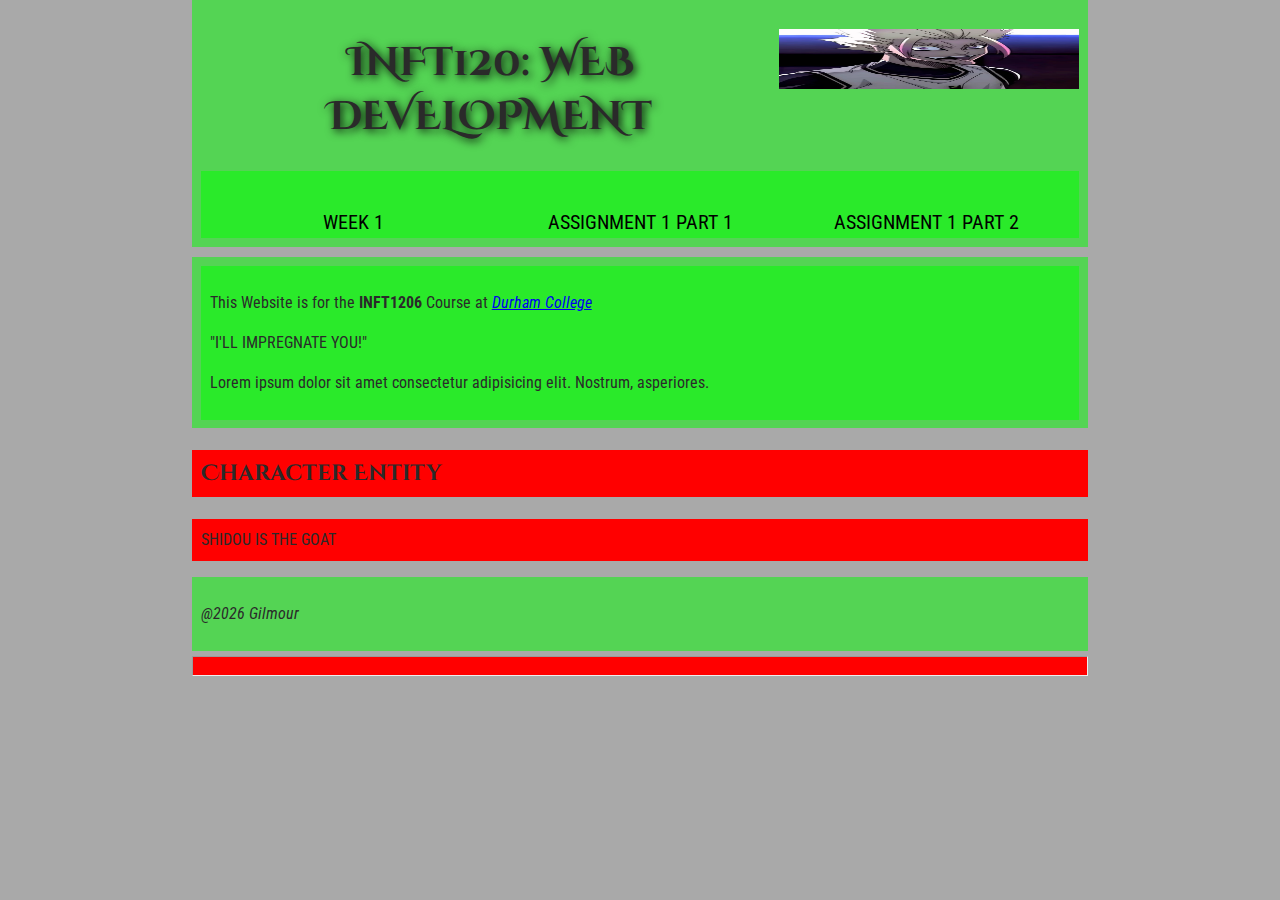
<file: index.html>
<!DOCTYPE html>
<html lang="en">

<head>
    <meta charset="UTF-8">
    <title>Birdwatching</title>
    <link
      href="https://fonts.googleapis.com/css?family=Roboto+Condensed:300%7CCinzel+Decorative:700"
      rel="stylesheet" />
    <link rel="stylesheet" href="./CSS/style.css">
    <title>document</title> 
     
</head>

<body>
    
    <header>
        <H1>INFT120: Web Development</H1>
      
        <img width = 300 src="./IMG/goat.webp" alt="shidou goes here">
      <nav>
            <ul>
                <li><p><a href="./Week1.html" >Week 1</a></p></li>
                
                <li><p><a href="./assignment1/part1/letter.html"> Assignment 1 Part 1</a></p> </li>
                <li><p><a href="./assignment1/part2/birdwatching.html"> Assignment 1 Part 2</a></p> </li>
            </ul>
      </nav>

           
        
    </header>

   <main>
     <article>
            <p>This Website is for the <strong>INFT1206</strong> Course at <em> <a href =https://durhamcollege.ca target="_blank" > Durham College</a></em></p>
            <p>"I'LL IMPREGNATE YOU!"</p>
            
            <p>Lorem ipsum dolor sit amet consectetur adipisicing elit. Nostrum, asperiores.</p>
     </article>
   </main>
    <h3>Character Entity</h3>
    <p>SHIDOU IS THE GOAT</p>

    <footer><p><em>@2026 Gilmour</em></p>
    </footer>
    <hr>
</body>

</html>
</file>
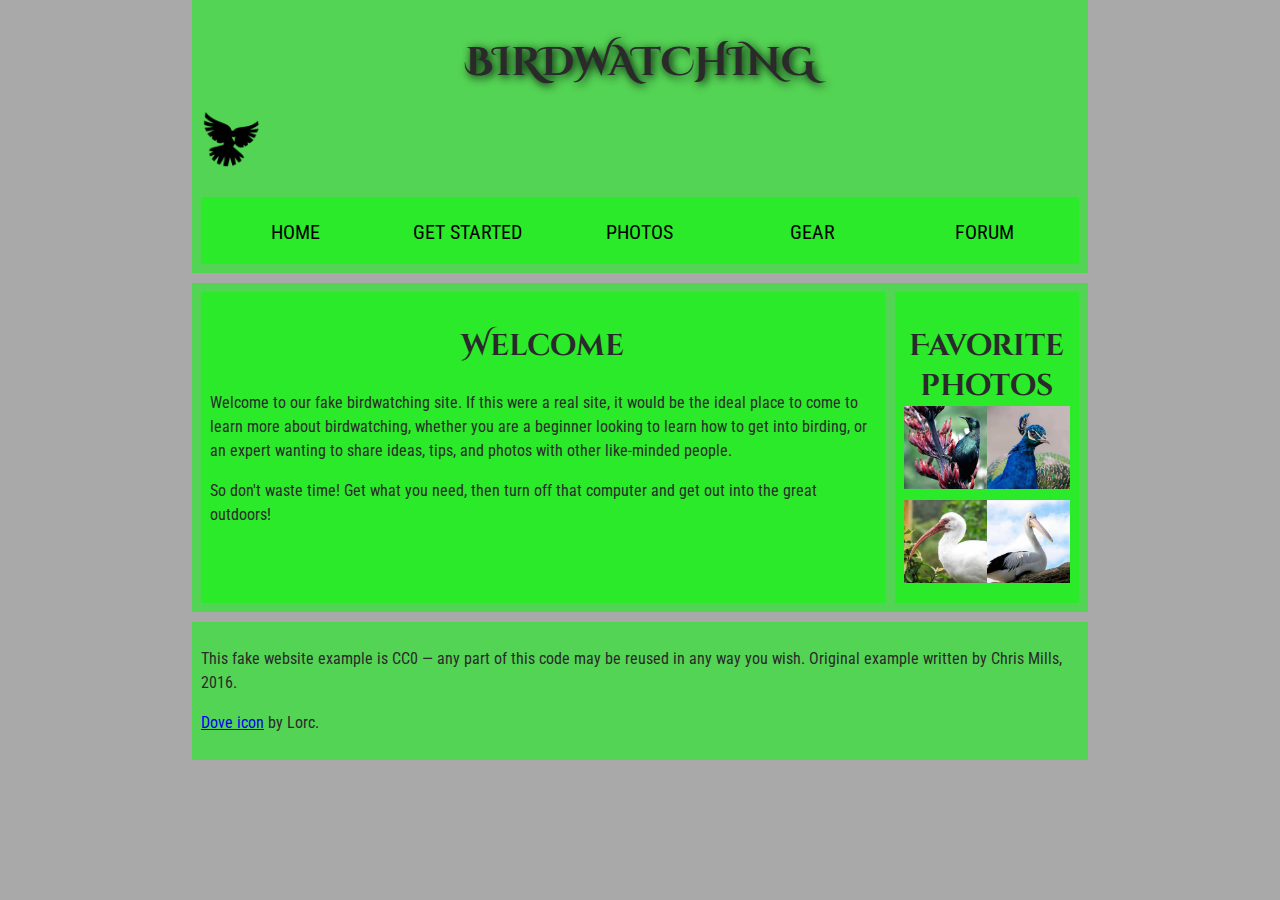
<file: assignment1/part2/index.html>
<!--
    Name: Lucas Gilmour
    Filename: index.html
    Current date: 2026-01-30
    description: Assignment 1, birdwatching website
    -->

<!doctype html>
<html lang="en">

<head>
   <meta charset="UTF-8">
    <title>Birdwatching</title>
    <link
      href="https://fonts.googleapis.com/css?family=Roboto+Condensed:300%7CCinzel+Decorative:700"
      rel="stylesheet" />
  <link rel="stylesheet" href="./style.css">
</head>

<body>
  <header>
    <h1>Birdwatching<img src="./dove.png" alt="dovelogo"> </h1>
    <nav>
      <ul>
        <li><a href="#">Home</a></li>
        <li><a href="#">Get started</a></li>
        <li><a href="#">Photos</a></li>
        <li><a href="#">Gear</a></li>
        <li><a href="#">Forum</a></li>
      </ul>
    </nav>
  </header>


  <main>
    <article>
      <h2>Welcome</h2>
      <p>
        Welcome to our fake birdwatching site. If this were a real site, it
        would be the ideal place to come to learn more about birdwatching,
        whether you are a beginner looking to learn how to get into birding, or
        an expert wanting to share ideas, tips, and photos with other
        like-minded people.
      </p>

      <p>
        So don't waste time! Get what you need, then turn off that computer and
        get out into the great outdoors!
      </p>
    </article>

    <aside img>
      <h2>Favorite photos

        <a href="./favorite-bird-1.jpg"> <img src="./favorite-bird-1_th.jpg" alt="bird1"></a>
        <a href="./favorite-bird-2.jpg"> <img src="./favorite-bird-2_th.jpg" alt="bird2"></a>
        <a href="./favorite-bird-3.jpg"> <img src="./favorite-bird-3_th.jpg" alt="bird3"></a>
        <a href="./favorite-bird-4.jpg"> <img src="./favorite-bird-4_th.jpg" alt="bird4"></a>
      </h2>


    </aside>
  </main>



  <footer>
    <p>
      This fake website example is CC0 — any part of this code may be reused
      in any way you wish. Original example written by Chris Mills, 2016.
    </p>


    <p>
      <a href="http://game-icons.net/lorc/originals/dove.html">Dove icon</a>
      by Lorc.
    </p>
  </footer>
</body>

</html>
</file>
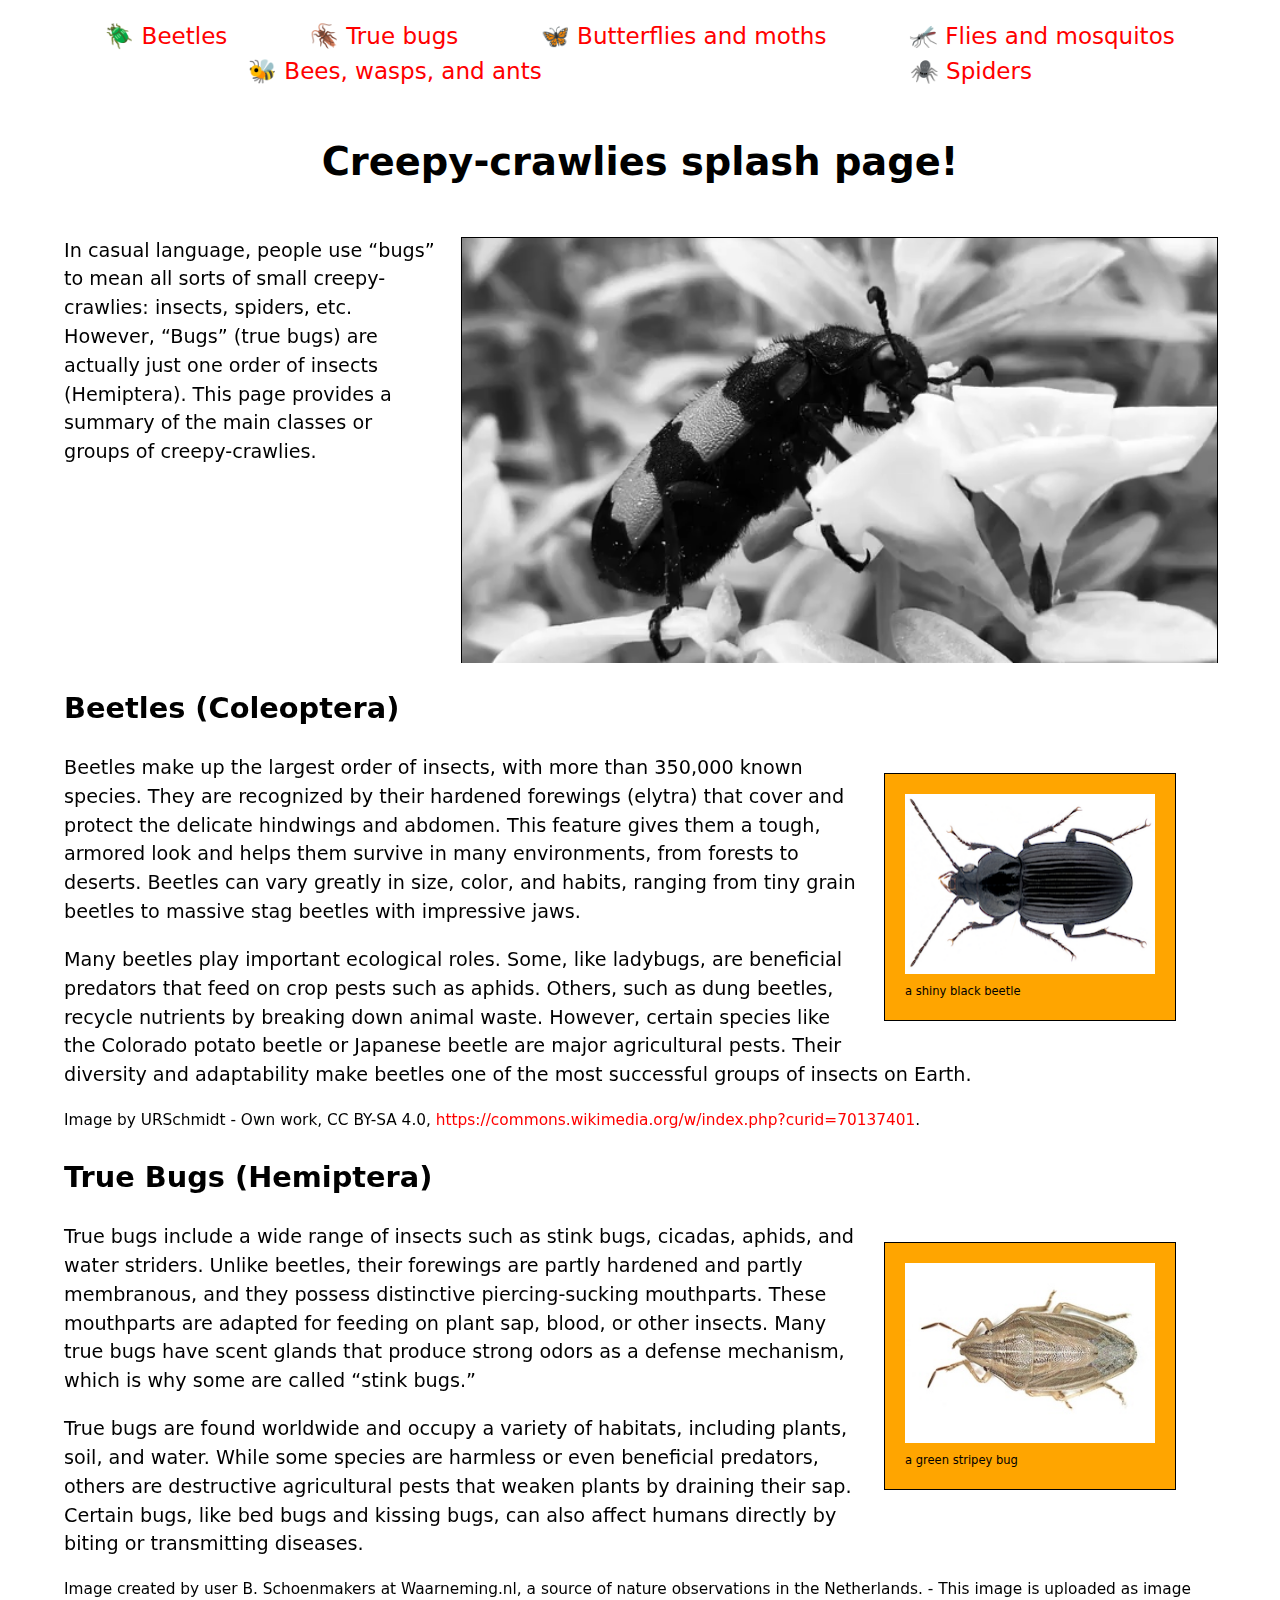
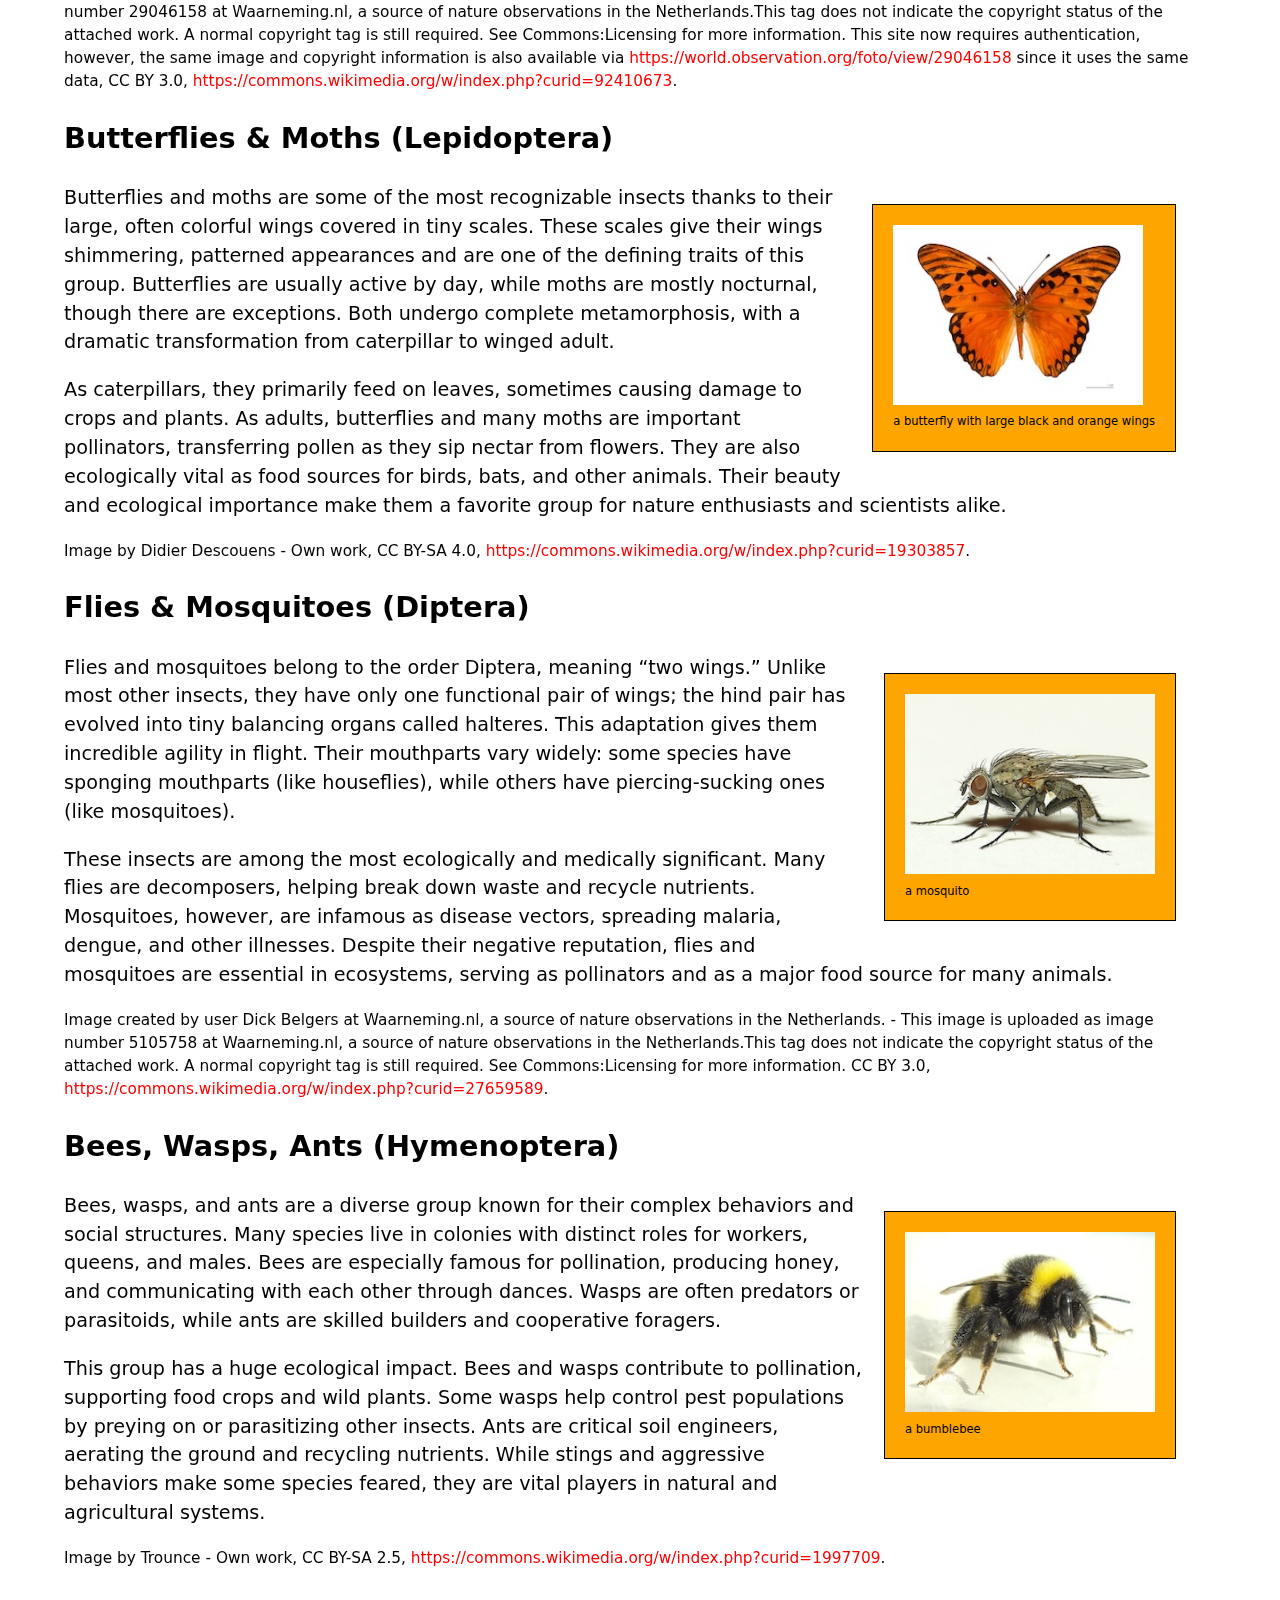
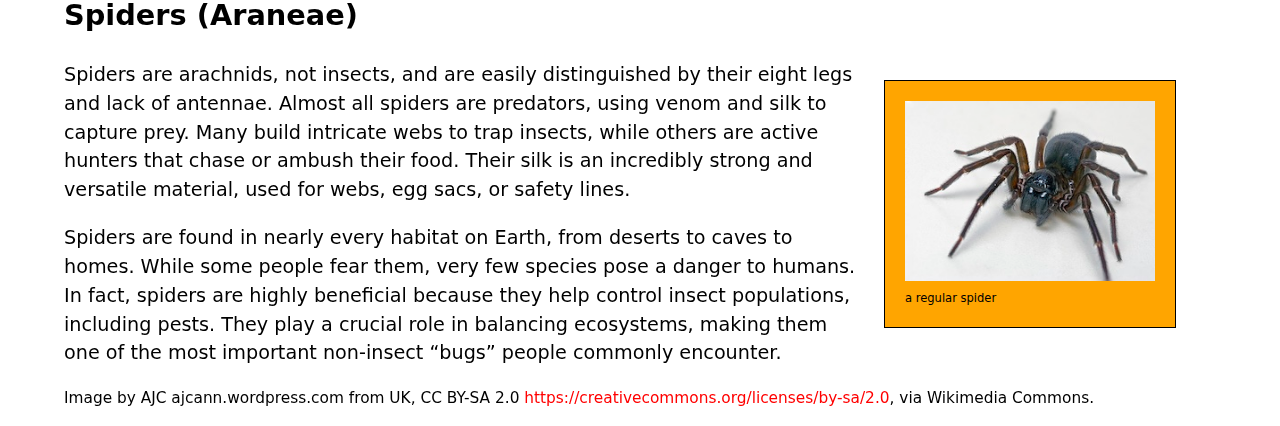
<file: assignment2/part1/Index.html>
<!--
	Name: Lucas
	File: Index.html
	Date: 09 Febuary 2026
	main index for a bug themed website for assignment2 part1
-->

<!doctype html>
<html lang="en">

<head>
  <meta charset="utf-8" />
  <title>Creepy crawlies!</title>
  <link href="./style.css" rel="stylesheet" />
</head>

<body>
  <header>
    <nav>
      <ul>
        <li><a href="#beetles">🪲 Beetles</a></li>
        <li><a href="#true_bugs">🪳 True bugs</a></li>
        <li><a href="#butterflies_moths">🦋 Butterflies and moths</a></li>
        <li><a href="#flies_mosquitos">🦟 Flies and mosquitos</a></li>
        <li><a href="#bees_wasps_ants">🐝 Bees, wasps, and ants</a></li>
        <li><a href="#spiders">🕷️ Spiders</a></li>
      </ul>
    </nav>
    <section>
      <h1>Creepy-crawlies splash page!</h1>
      <video autoplay loop src="./bug_video_640.mp4" preload="auto"></video>

      <p>
        In casual language, people use “bugs” to mean all sorts of small
        creepy-crawlies: insects, spiders, etc. However, “Bugs” (true bugs)
        are actually just one order of insects (Hemiptera). This page
        provides a summary of the main classes or groups of
        creepy-crawlies.
      </p>
    </section>
  </header>
  <main>
    <section id="beetles">
      <h2>Beetles (Coleoptera)</h2>
      <figure><img width="250"
            height="180" src="./beetle.png" alt="Beetle Image here">
        <figcaption>a shiny black beetle</figcaption>
      </figure>

      <p>
        Beetles make up the largest order of insects, with more than
        350,000 known species. They are recognized by their hardened
        forewings (elytra) that cover and protect the delicate hindwings
        and abdomen. This feature gives them a tough, armored look and
        helps them survive in many environments, from forests to deserts.
        Beetles can vary greatly in size, color, and habits, ranging from
        tiny grain beetles to massive stag beetles with impressive jaws.
      </p>
      <p>
        Many beetles play important ecological roles. Some, like ladybugs,
        are beneficial predators that feed on crop pests such as aphids.
        Others, such as dung beetles, recycle nutrients by breaking down
        animal waste. However, certain species like the Colorado potato
        beetle or Japanese beetle are major agricultural pests. Their
        diversity and adaptability make beetles one of the most successful
        groups of insects on Earth.
      </p>

      <p class="copyright">
        Image by URSchmidt - Own work, CC BY-SA 4.0,
        <a
          href="https://commons.wikimedia.org/w/index.php?curid=70137401">https://commons.wikimedia.org/w/index.php?curid=70137401</a>.
      </p>
    </section>
    <section id="true_bugs">
      <h2>True Bugs (Hemiptera)</h2>
      <figure> <img width="250"
            height="180" src="./true_bug.jpg" alt="True bug Image">
        <figcaption>a green stripey bug</figcaption>
      </figure>

      <p>
        True bugs include a wide range of insects such as stink bugs,
        cicadas, aphids, and water striders. Unlike beetles, their
        forewings are partly hardened and partly membranous, and they
        possess distinctive piercing-sucking mouthparts. These mouthparts
        are adapted for feeding on plant sap, blood, or other insects. Many
        true bugs have scent glands that produce strong odors as a defense
        mechanism, which is why some are called “stink bugs.”
      </p>

      <p>
        True bugs are found worldwide and occupy a variety of habitats,
        including plants, soil, and water. While some species are harmless
        or even beneficial predators, others are destructive agricultural
        pests that weaken plants by draining their sap. Certain bugs, like
        bed bugs and kissing bugs, can also affect humans directly by
        biting or transmitting diseases.
      </p>

      <p class="copyright">
        Image created by user B. Schoenmakers at Waarneming.nl, a source of
        nature observations in the Netherlands. - This image is uploaded as
        image number 29046158 at Waarneming.nl, a source of nature
        observations in the Netherlands.This tag does not indicate the
        copyright status of the attached work. A normal copyright tag is
        still required. See Commons:Licensing for more information. This
        site now requires authentication, however, the same image and
        copyright information is also available via
        <a href="https://world.observation.org/foto/view/29046158">https://world.observation.org/foto/view/29046158</a>
        since it uses the same data, CC BY 3.0,
        <a
          href="https://commons.wikimedia.org/w/index.php?curid=92410673">https://commons.wikimedia.org/w/index.php?curid=92410673</a>.
      </p>
    </section>
    <section id="butterflies_moths">

      <h2>Butterflies & Moths (Lepidoptera)</h2>
      <figure>
        <img width="250"
            height="180" src="./butterfly.jpg" alt="Butterfly image">
        <figcaption>a butterfly with large black and orange wings</figcaption>
      </figure>

      <p>
        Butterflies and moths are some of the most recognizable insects
        thanks to their large, often colorful wings covered in tiny scales.
        These scales give their wings shimmering, patterned appearances and
        are one of the defining traits of this group. Butterflies are
        usually active by day, while moths are mostly nocturnal, though
        there are exceptions. Both undergo complete metamorphosis, with a
        dramatic transformation from caterpillar to winged adult.
      </p>

      <p>
        As caterpillars, they primarily feed on leaves, sometimes causing
        damage to crops and plants. As adults, butterflies and many moths
        are important pollinators, transferring pollen as they sip nectar
        from flowers. They are also ecologically vital as food sources for
        birds, bats, and other animals. Their beauty and ecological
        importance make them a favorite group for nature enthusiasts and
        scientists alike.
      </p>

      <p class="copyright">
        Image by Didier Descouens - Own work, CC BY-SA 4.0,
        <a
          href="https://commons.wikimedia.org/w/index.php?curid=19303857">https://commons.wikimedia.org/w/index.php?curid=19303857</a>.
      </p>
    </section>
    <section id="flies_mosquitos">
      <h2>Flies & Mosquitoes (Diptera)</h2>
      <figure><img width="250"
            height="180" src="./mosquito.jpg" alt="mosquito image">
        <figcaption>
          a mosquito
        </figcaption>
      </figure>

      <p>
        Flies and mosquitoes belong to the order Diptera, meaning “two
        wings.” Unlike most other insects, they have only one functional
        pair of wings; the hind pair has evolved into tiny balancing organs
        called halteres. This adaptation gives them incredible agility in
        flight. Their mouthparts vary widely: some species have sponging
        mouthparts (like houseflies), while others have piercing-sucking
        ones (like mosquitoes).
      </p>

      <p>
        These insects are among the most ecologically and medically
        significant. Many flies are decomposers, helping break down waste
        and recycle nutrients. Mosquitoes, however, are infamous as disease
        vectors, spreading malaria, dengue, and other illnesses. Despite
        their negative reputation, flies and mosquitoes are essential in
        ecosystems, serving as pollinators and as a major food source for
        many animals.
      </p>

      <p class="copyright">
        Image created by user Dick Belgers at Waarneming.nl, a source of
        nature observations in the Netherlands. - This image is uploaded as
        image number 5105758 at Waarneming.nl, a source of nature
        observations in the Netherlands.This tag does not indicate the
        copyright status of the attached work. A normal copyright tag is
        still required. See Commons:Licensing for more information. CC BY
        3.0,
        <a
          href="https://commons.wikimedia.org/w/index.php?curid=27659589">https://commons.wikimedia.org/w/index.php?curid=27659589</a>.
      </p>
    </section>
    <section id="bees_wasps_ants">
      <h2>Bees, Wasps, Ants (Hymenoptera)</h2>
      <figure>
        <img width="250"
            height="180" src="./bee.jpg" alt="bee image">
        <figcaption>a bumblebee</figcaption>
      </figure>
      <p>
        Bees, wasps, and ants are a diverse group known for their complex
        behaviors and social structures. Many species live in colonies with
        distinct roles for workers, queens, and males. Bees are especially
        famous for pollination, producing honey, and communicating with
        each other through dances. Wasps are often predators or
        parasitoids, while ants are skilled builders and cooperative
        foragers.
      </p>

      <p>
        This group has a huge ecological impact. Bees and wasps contribute
        to pollination, supporting food crops and wild plants. Some wasps
        help control pest populations by preying on or parasitizing other
        insects. Ants are critical soil engineers, aerating the ground and
        recycling nutrients. While stings and aggressive behaviors make
        some species feared, they are vital players in natural and
        agricultural systems.
      </p>

      <p class="copyright">
        Image by Trounce - Own work, CC BY-SA 2.5,
        <a
          href="https://commons.wikimedia.org/w/index.php?curid=1997709">https://commons.wikimedia.org/w/index.php?curid=1997709</a>.
      </p>
    </section>
    <section id="spiders">
      <h2>Spiders (Araneae)</h2>
      <figure><img width="250"
            height="180" src="./spider.jpg" alt="">
      <figcaption>a regular spider</figcaption>
      </figure>

      <p>
        Spiders are arachnids, not insects, and are easily distinguished by
        their eight legs and lack of antennae. Almost all spiders are
        predators, using venom and silk to capture prey. Many build
        intricate webs to trap insects, while others are active hunters
        that chase or ambush their food. Their silk is an incredibly strong
        and versatile material, used for webs, egg sacs, or safety lines.
      </p>

      <p>
        Spiders are found in nearly every habitat on Earth, from deserts to
        caves to homes. While some people fear them, very few species pose
        a danger to humans. In fact, spiders are highly beneficial because
        they help control insect populations, including pests. They play a
        crucial role in balancing ecosystems, making them one of the most
        important non-insect “bugs” people commonly encounter.
      </p>

      <p class="copyright">
        Image by AJC ajcann.wordpress.com from UK, CC BY-SA 2.0
        <a href="https://creativecommons.org/licenses/by-sa/2.0">https://creativecommons.org/licenses/by-sa/2.0</a>, via
        Wikimedia Commons.
      </p>
    </section>
  </main>
</body>

</html>
</file>
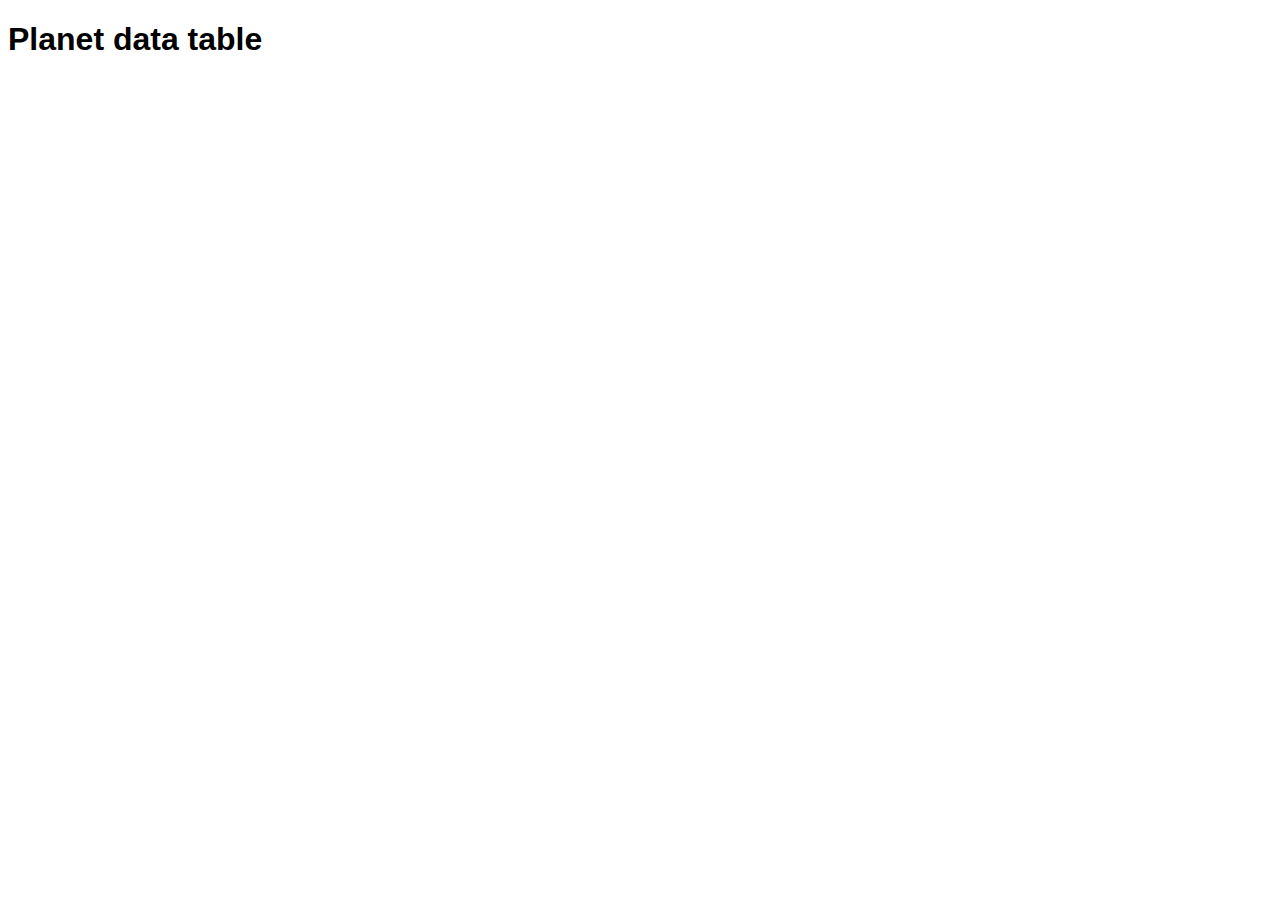
<file: assignment2/part2/index.html>
<!--
    Name: Lucas
	File: Index.html
	Date: 11 Febuary 2026
	main index for a planet database website for assignment2 part2

-->
<!doctype html>
<html lang="en-US">
  <head>
    <meta charset="utf-8" />
    <meta name="viewport" content="width=device-width" />
    <title>Planet data table</title>
    <link href="style.css" rel="stylesheet" type="text/css" />
  </head>
  <body>
    <h1>Planet data table</h1>
  </body>
</html>
</file>
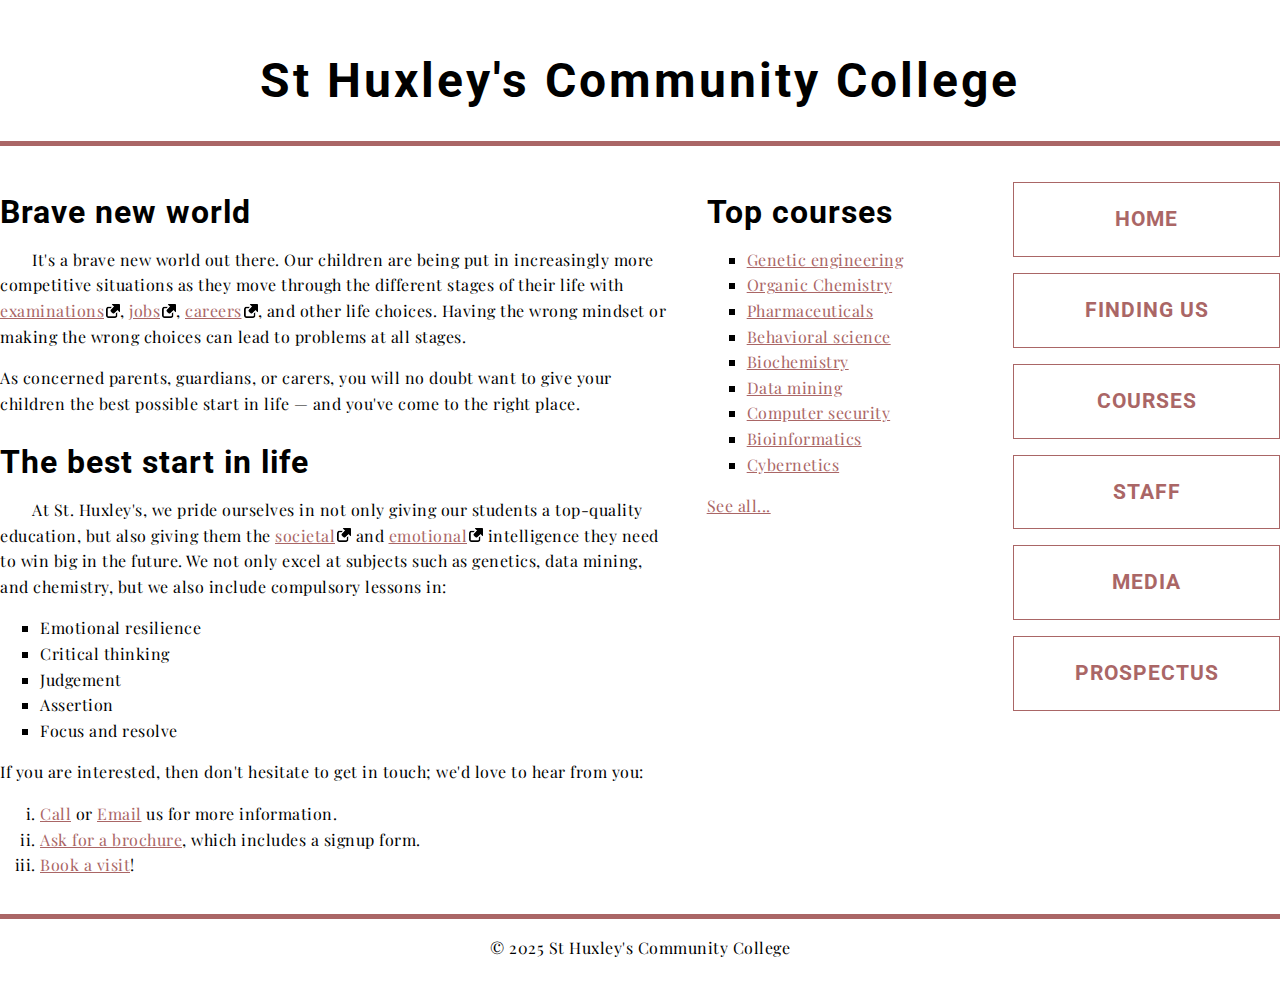
<file: assignment3/part2/index.html>
<!doctype html>
<html lang="en-US">
  <head>
    <!--
    Name: Lucas Gilmour
    Filename: index.html
    Current date: 2026-02-24
    description: Assignment 3 part 2, School Homepage
    -->
    <meta charset="utf-8" />
    <meta name="viewport" content="width=device-width" />
    <title>St Huxley's Community College</title>
    <link href="style.css" type="text/css" rel="stylesheet" />
  </head>
  <body>
    <header>
      <h1>St Huxley's Community College</h1>
    </header>

    <main>
      <section>
        <h2>Brave new world</h2>

        <p>
          It's a brave new world out there. Our children are being put in
          increasingly more competitive situations as they move through the
          different stages of their life with
          <a href="https://en.wikipedia.org/wiki/Examination">examinations</a
          >, <a href="https://en.wikipedia.org/wiki/Jobs">jobs</a>,
          <a href="https://en.wikipedia.org/wiki/Career">careers</a>, and
          other life choices. Having the wrong mindset or making the wrong
          choices can lead to problems at all stages.
        </p>

        <p>
          As concerned parents, guardians, or carers, you will no doubt want
          to give your children the best possible start in life — and you've
          come to the right place.
        </p>

        <h2>The best start in life</h2>

        <p>
          At St. Huxley's, we pride ourselves in not only giving our students
          a top-quality education, but also giving them the
          <a href="https://en.wikipedia.org/wiki/Society">societal</a> and
          <a href="https://en.wikipedia.org/wiki/Emotion">emotional</a>
          intelligence they need to win big in the future. We not only excel
          at subjects such as genetics, data mining, and chemistry, but we
          also include compulsory lessons in:
        </p>

        <ul>
          <li>Emotional resilience</li>
          <li>Critical thinking</li>
          <li>Judgement</li>
          <li>Assertion</li>
          <li>Focus and resolve</li>
        </ul>

        <p>
          If you are interested, then don't hesitate to get in touch; we'd
          love to hear from you:
        </p>

        <ol>
          <li>
            <a href="#">Call</a> or <a href="#">Email</a> us for more
            information.
          </li>
          <li>
            <a href="#">Ask for a brochure</a>, which includes a signup form.
          </li>
          <li><a href="#">Book a visit</a>!</li>
        </ol>
      </section>

      <aside>
        <h2>Top courses</h2>

        <ul>
          <li><a href="#">Genetic engineering</a></li>
          <li><a href="#">Organic Chemistry</a></li>
          <li><a href="#">Pharmaceuticals</a></li>
          <li><a href="#">Behavioral science</a></li>
          <li><a href="#">Biochemistry</a></li>
          <li><a href="#">Data mining</a></li>
          <li><a href="#">Computer security</a></li>
          <li><a href="#">Bioinformatics</a></li>
          <li><a href="#">Cybernetics</a></li>
        </ul>

        <p><a href="#">See all...</a></p>
      </aside>

      <nav>
        <ul>
          <li><a href="#">Home</a></li>
          <li><a href="#">Finding us</a></li>
          <li><a href="#">Courses</a></li>
          <li><a href="#">Staff</a></li>
          <li><a href="#">Media</a></li>
          <li><a href="#">Prospectus</a></li>
        </ul>
      </nav>
    </main>

    <footer>
      <p>&copy; 2025 St Huxley's Community College</p>
    </footer>
  </body>
</html>
</file>
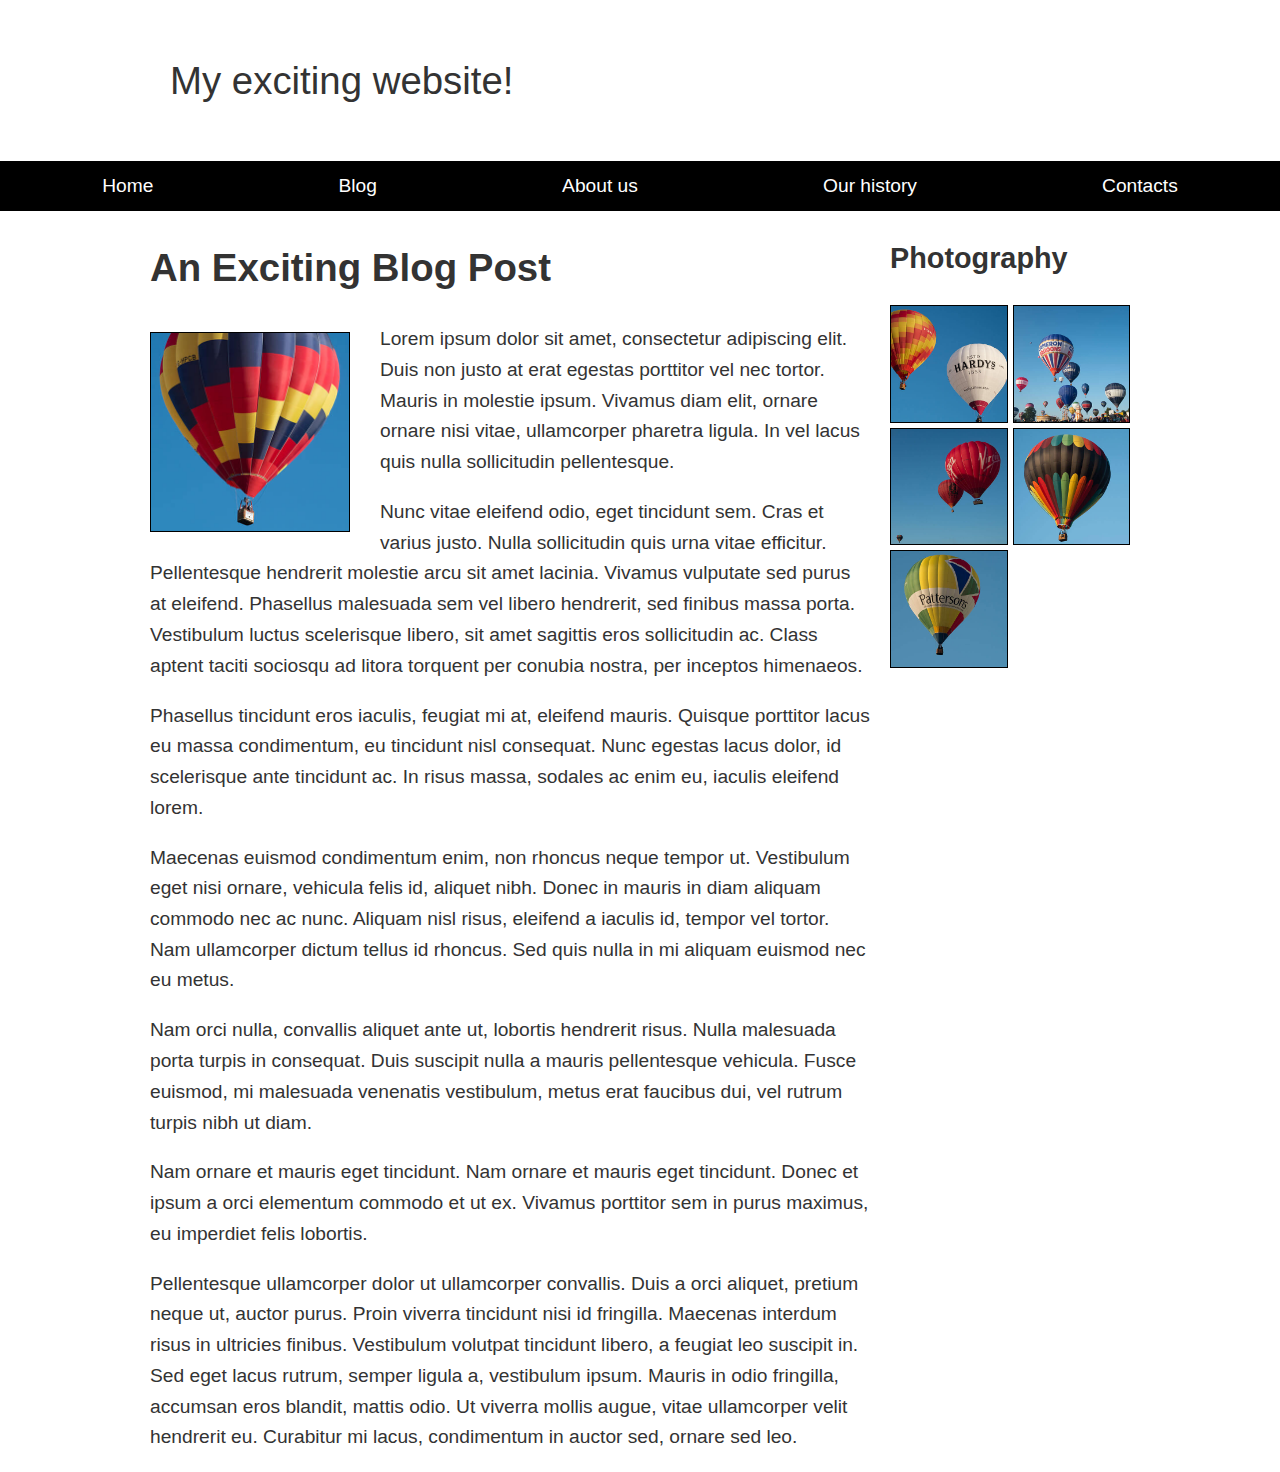
<file: assignment3/part3/index.html>
<!doctype html>
<html lang="en-US">
    <!--
    Name: Lucas Gilmour
    Filename: index.html
    Current date: 2026-02-27
    description: Assignment 3 part 3, Exciting Blogpost Html

    -->
  <head>
    <meta charset="utf-8" />
    <meta name="viewport" content="width=device-width, initial-scale=1" />
    <title>Layout Task</title>
    <link href="style.css" rel="stylesheet" type="text/css" />
  </head>

  <body>
    <div class="logo">My exciting website!</div>

    <nav>
      <ul>
        <li><a href="">Home</a></li>
        <li><a href="">Blog</a></li>
        <li><a href="">About us</a></li>
        <li><a href="">Our history</a></li>
        <li><a href="">Contacts</a></li>
      </ul>
    </nav>

    <main class="grid">
      <article>
        <h1>An Exciting Blog Post</h1>
        <img src="images/square6.jpg" alt="placeholder" class="feature" />
        <p>
          Lorem ipsum dolor sit amet, consectetur adipiscing elit. Duis non
          justo at erat egestas porttitor vel nec tortor. Mauris in molestie
          ipsum. Vivamus diam elit, ornare ornare nisi vitae, ullamcorper
          pharetra ligula. In vel lacus quis nulla sollicitudin pellentesque.
        </p>

        <p>
          Nunc vitae eleifend odio, eget tincidunt sem. Cras et varius justo.
          Nulla sollicitudin quis urna vitae efficitur. Pellentesque
          hendrerit molestie arcu sit amet lacinia. Vivamus vulputate sed
          purus at eleifend. Phasellus malesuada sem vel libero hendrerit,
          sed finibus massa porta. Vestibulum luctus scelerisque libero, sit
          amet sagittis eros sollicitudin ac. Class aptent taciti sociosqu ad
          litora torquent per conubia nostra, per inceptos himenaeos.
        </p>

        <p>
          Phasellus tincidunt eros iaculis, feugiat mi at, eleifend mauris.
          Quisque porttitor lacus eu massa condimentum, eu tincidunt nisl
          consequat. Nunc egestas lacus dolor, id scelerisque ante tincidunt
          ac. In risus massa, sodales ac enim eu, iaculis eleifend lorem.
        </p>

        <p>
          Maecenas euismod condimentum enim, non rhoncus neque tempor ut.
          Vestibulum eget nisi ornare, vehicula felis id, aliquet nibh. Donec
          in mauris in diam aliquam commodo nec ac nunc. Aliquam nisl risus,
          eleifend a iaculis id, tempor vel tortor. Nam ullamcorper dictum
          tellus id rhoncus. Sed quis nulla in mi aliquam euismod nec eu
          metus.
        </p>

        <p>
          Nam orci nulla, convallis aliquet ante ut, lobortis hendrerit
          risus. Nulla malesuada porta turpis in consequat. Duis suscipit
          nulla a mauris pellentesque vehicula. Fusce euismod, mi malesuada
          venenatis vestibulum, metus erat faucibus dui, vel rutrum turpis
          nibh ut diam.
        </p>

        <p>
          Nam ornare et mauris eget tincidunt. Nam ornare et mauris eget
          tincidunt. Donec et ipsum a orci elementum commodo et ut ex.
          Vivamus porttitor sem in purus maximus, eu imperdiet felis
          lobortis.
        </p>

        <p>
          Pellentesque ullamcorper dolor ut ullamcorper convallis. Duis a
          orci aliquet, pretium neque ut, auctor purus. Proin viverra
          tincidunt nisi id fringilla. Maecenas interdum risus in ultricies
          finibus. Vestibulum volutpat tincidunt libero, a feugiat leo
          suscipit in. Sed eget lacus rutrum, semper ligula a, vestibulum
          ipsum. Mauris in odio fringilla, accumsan eros blandit, mattis
          odio. Ut viverra mollis augue, vitae ullamcorper velit hendrerit
          eu. Curabitur mi lacus, condimentum in auctor sed, ornare sed leo.
        </p>
      </article>

      <aside>
        <h2>Photography</h2>
        <ul class="photos">
          <li><img src="images/square1.jpg" alt="placeholder" /></li>
          <li><img src="images/square2.jpg" alt="placeholder" /></li>
          <li><img src="images/square3.jpg" alt="placeholder" /></li>
          <li><img src="images/square4.jpg" alt="placeholder" /></li>
          <li><img src="images/square5.jpg" alt="placeholder" /></li>
        </ul>
      </aside>
    </main>
  </body>
</html>
</file>
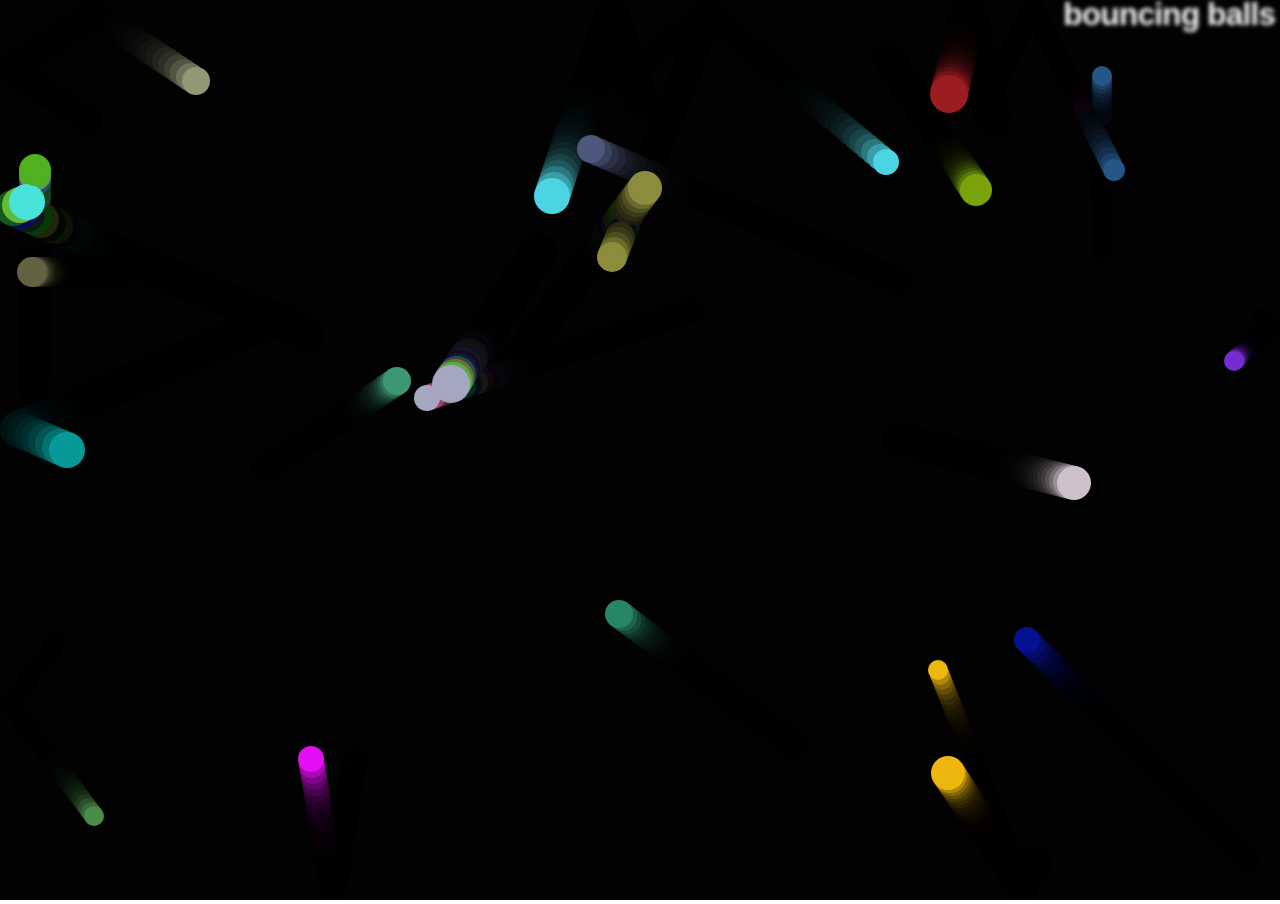
<file: Assignment4/Part3/index.html>
<!--
    Name: Lucas Gilmour
    Filename: Index.html
    Current date: 2026-04-06
    description: Assignment 4, Bouncing Balls
-->

<!DOCTYPE html>
<html lang="en-US">
  <head>
    <meta charset="utf-8">
    <meta name="viewport" content="width=device-width">
    <title>Bouncing balls</title>
    <link rel="stylesheet" href="./style.css">
  </head>

  <body>
    <h1>bouncing balls</h1>
    <canvas></canvas>

    <script src="./main.js"></script>
  </body>
</html>
</file>
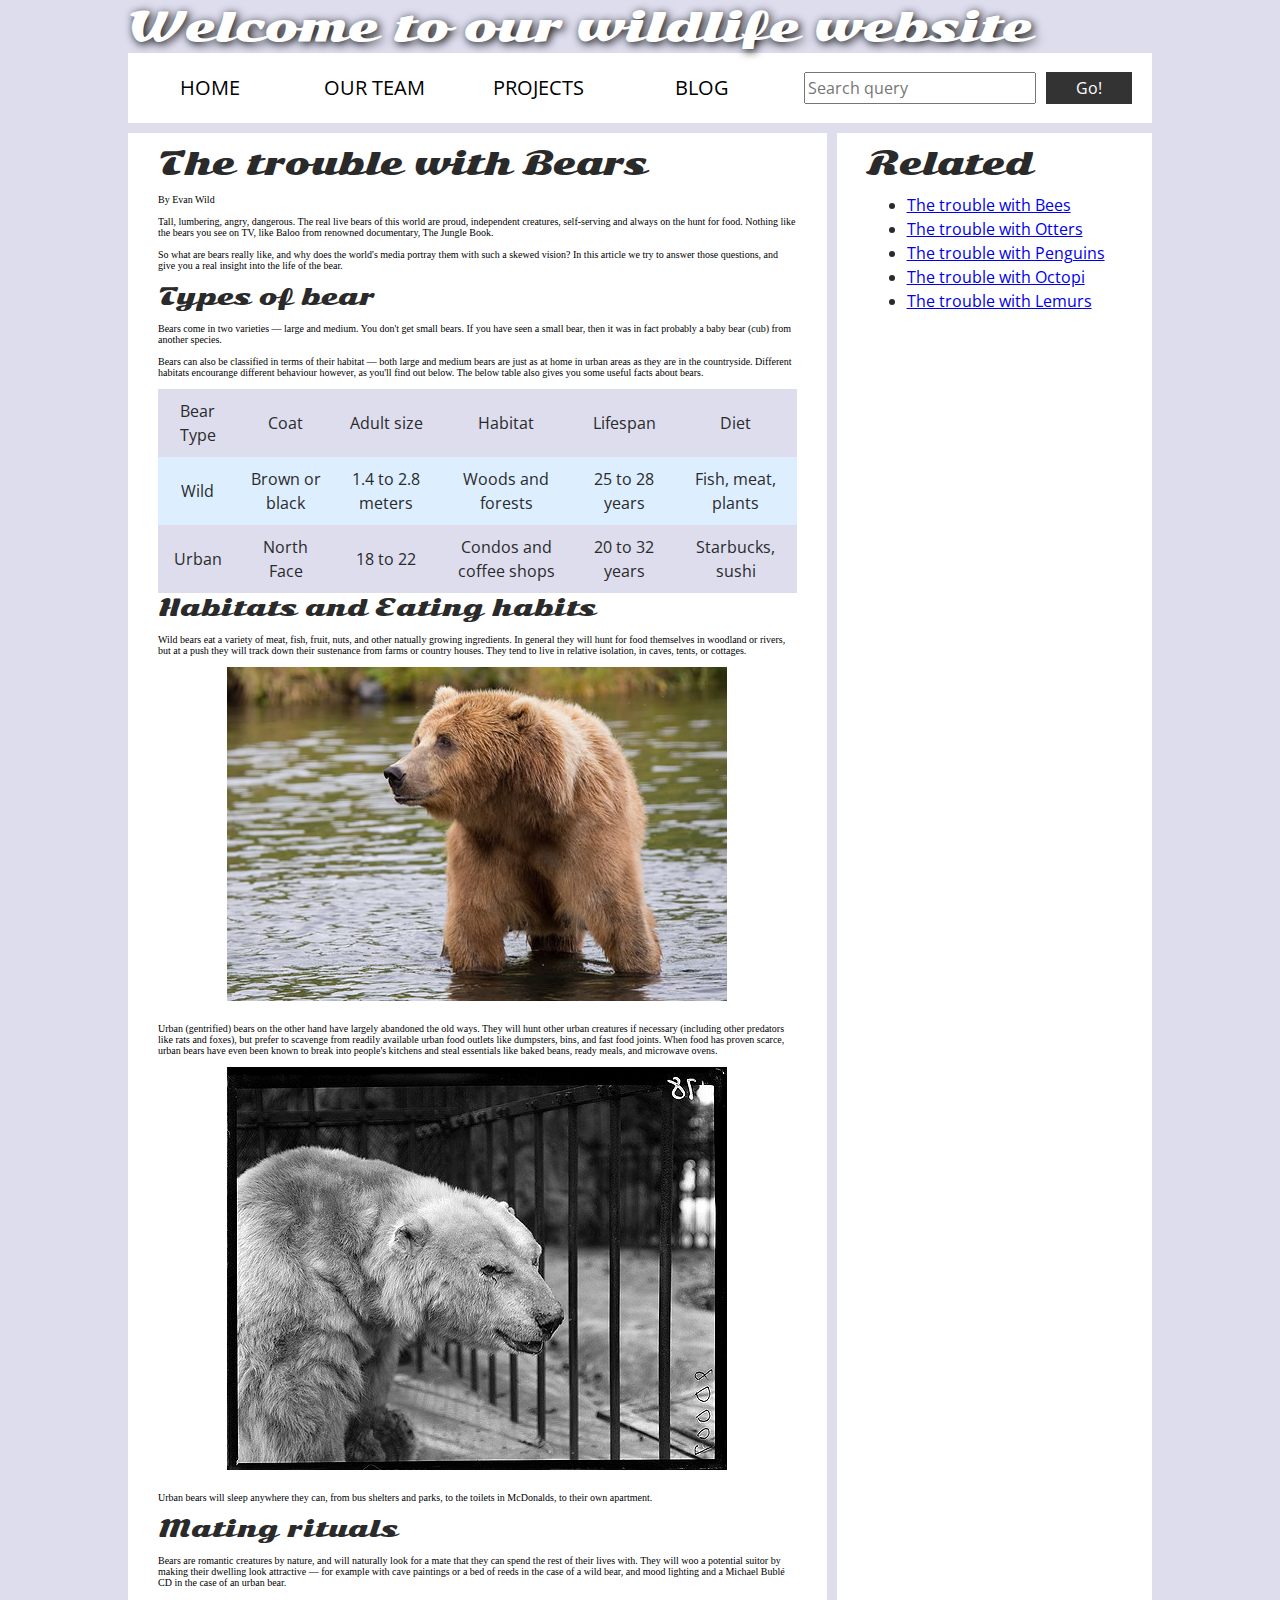
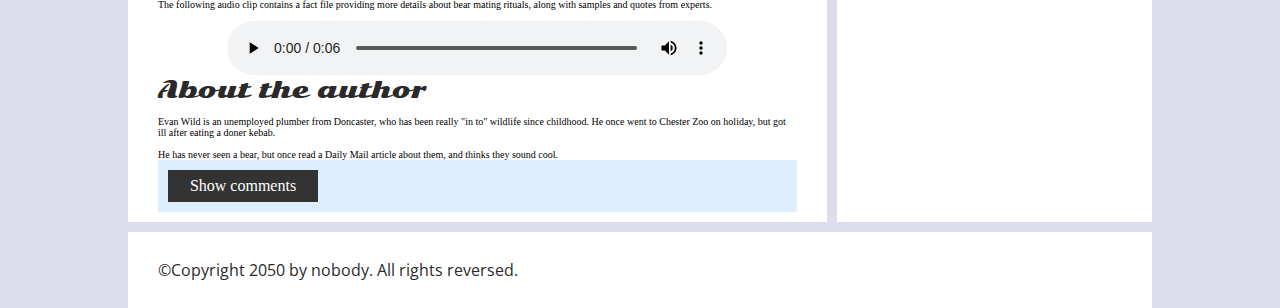
<file: Assignment5/assessment-files/assessment-files/index.html>
<!DOCTYPE html>
<html>

<head>
  <meta charset="utf-8">

  <title>Accessibility assessment</title>
  <link href="https://fonts.googleapis.com/css?family=Open+Sans+Condensed:300|Sonsie+One" rel="stylesheet"
    type="text/css">
  <link rel="stylesheet" href="style.css">

  <!-- the below three lines are a fix to get HTML5 semantic elements working in old versions of Internet Explorer-->
  <!--[if lt IE 9]>
      <script src="http://html5shiv.googlecode.com/svn/trunk/html5.js"></script>
    <![endif]-->
</head>

<body>
  <div class="header">
    <font size="7">Welcome to our wildlife website</font>
  </div>

  <div class="nav">
    <ul>
      <li><a href="#">Home</a></li>
      <li><a href="#">Our team</a></li>
      <li><a href="#">Projects</a></li>
      <li><a href="#">Blog</a></li>
    </ul>

    <form class="search">
      <input type="search" name="q" placeholder="Search query">
      <input type="submit" value="Go!">
    </form>
  </div>

  <main>
    <article>
      <font size="6">The trouble with Bears</font>
      <br><br>
      By Evan Wild
      <br><br>
      Tall, lumbering, angry, dangerous. The real live bears of this world are proud, independent creatures,
      self-serving and always on the hunt for food. Nothing like the bears you see on TV, like Baloo from renowned
      documentary, The Jungle Book.
      <br><br>
      So what are bears really like, and why does the world's media portray them with such a skewed vision? In this
      article we try to answer those questions, and give you a real insight into the life of the bear.
      <br><br>
      <font size="5">Types of bear</font>
      <br><br>
      Bears come in two varieties — large and medium. You don't get small bears. If you have seen a small bear, then it
      was in fact probably a baby bear (cub) from another species.
      <br><br>
      Bears can also be classified in terms of their habitat — both large and medium bears are just as at home in urban
      areas as they are in the countryside. Different habitats encourange different behaviour however, as you'll find
      out below. The below table also gives you some useful facts about bears.
      <br><br>
      <table>
        <thead>
          <tr>
            <td>Bear Type</td>
            <td>Coat</td>
            <td>Adult size</td>
            <td>Habitat</td>
            <td>Lifespan</td>
            <td>Diet</td>
          </tr>
        </thead>
        <tbody>
          <tr>
            <td>Wild</td>
            <td>Brown or black</td>
            <td>1.4 to 2.8 meters</td>
            <td>Woods and forests</td>
            <td>25 to 28 years</td>
            <td>Fish, meat, plants</td>
          </tr>
          <tr>
            <td>Urban</td>
            <td>North Face</td>
            <td>18 to 22</td>
            <td>Condos and coffee shops</td>
            <td>20 to 32 years</td>
            <td>Starbucks, sushi</td>
          </tr>
        </tbody>
      </table>

      <font size="5">Habitats and Eating habits</font>
      <br><br>
      Wild bears eat a variety of meat, fish, fruit, nuts, and other natually growing ingredients. In general they will
      hunt for food themselves in woodland or rivers, but at a push they will track down their sustenance from farms or
      country houses. They tend to live in relative isolation, in caves, tents, or cottages.
      <br><br>
      <img src="media/wild-bear.jpg">
      <br><br>
      Urban (gentrified) bears on the other hand have largely abandoned the old ways. They will hunt other urban
      creatures if necessary (including other predators like rats and foxes), but prefer to scavenge from readily
      available urban food outlets like dumpsters, bins, and fast food joints. When food has proven scarce, urban bears
      have even been known to break into people's kitchens and steal essentials like baked beans, ready meals, and
      microwave ovens.
      <br><br>
      <img src="media/urban-bear.jpg">
      <br><br>
      Urban bears will sleep anywhere they can, from bus shelters and parks, to the toilets in McDonalds, to their own
      apartment.
      <br><br>
      <font size="5">Mating rituals</font>
      <br><br>
      Bears are romantic creatures by nature, and will naturally look for a mate that they can spend the rest of their
      lives with. They will woo a potential suitor by making their dwelling look attractive — for example with cave
      paintings or a bed of reeds in the case of a wild bear, and mood lighting and a Michael Bublé CD in the case of an
      urban bear.
      <br><br>
      The following audio clip contains a fact file providing more details about bear mating rituals, along with samples
      and quotes from experts.
      <br><br>
      <audio controls>
        <source src="media/bear.mp3" type="audio/mp3">
        <source src="media/bear.ogg" type="audio/ogg">
        <p>It looks like your browser doesn't support HTML5 audio players.</p>
      </audio>

      <aside>

        <font size="5">About the author</font>
        <br><br>
        Evan Wild is an unemployed plumber from Doncaster, who has been really "in to" wildlife since childhood. He once
        went to Chester Zoo on holiday, but got ill after eating a doner kebab.
        <br><br>
        He has never seen a bear, but once read a Daily Mail article about them, and thinks they sound cool.

      </aside>
      <section class="comments">
        <div class="show-hide">Show comments</div>

        <div class="comment-wrapper">

          <font size="6">Add comment</font>

          <form class="comment-form">
            <div class="flex-pair">
              Your name:
              <input type="text" name="name" id="name" placeholder="Enter your name">
            </div>
            <div class="flex-pair">
              Your comment:
              <input type="text" name="comment" id="comment" placeholder="Enter your comment">
            </div>
            <div>
              <input type="submit" value="Submit comment">
            </div>
          </form>

          <font size="6">Comments</font>

          <ul class="comment-container">

            <li>

              <p>Bob Fossil</p>

              <p>Oh I am so glad you taught me all about the big brown angry guys in the woods. With their sniffing
                little noses and their bad attitudes, they can sure be a menace — I was thinking of putting them all in
                a truck and driving them outta here. I run a zoo, you know.</p>

            </li>

          </ul>

        </div>
      </section>
    </article>

    <div class="secondary">
      <font size="6">Related</font>

      <ul>
        <li><a href="#">The trouble with Bees</a></li>
        <li><a href="#">The trouble with Otters</a></li>
        <li><a href="#">The trouble with Penguins</a></li>
        <li><a href="#">The trouble with Octopi</a></li>
        <li><a href="#">The trouble with Lemurs</a></li>
      </ul>
    </div>
  </main>

  <footer>
    <p>©Copyright 2050 by nobody. All rights reversed.</p>
  </footer>

  <script src="main.js"></script>

</body>

</html>
</file>
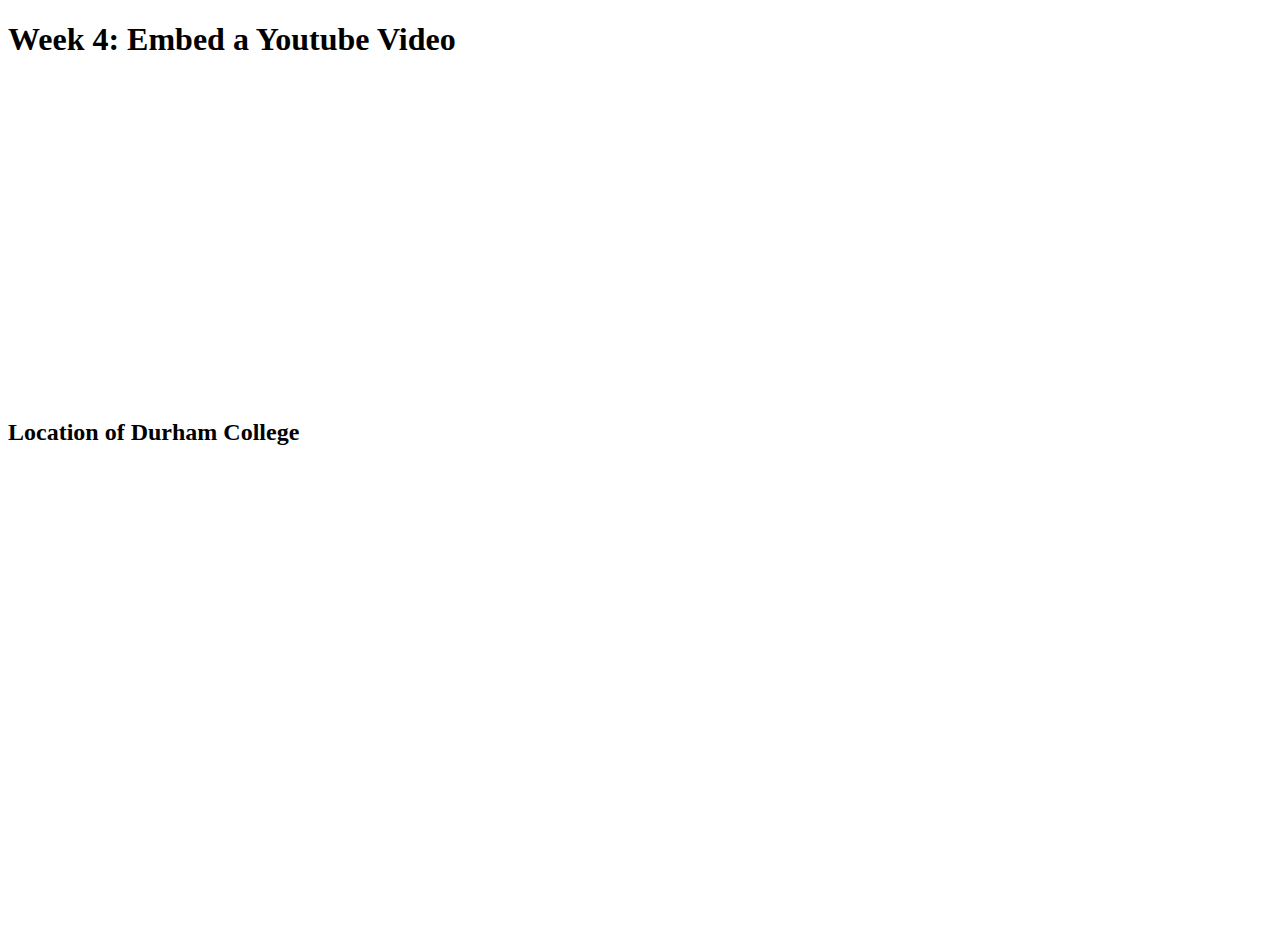
<file: Week4/example1.html>
<!DOCTYPE html>
<html lang="en">

<head>
    <meta charset="UTF-8">
    <meta name="viewport" content="width=device-width, initial-scale=1.0">
    <title>Document</title>
</head>

<body>
    <h1>Week 4: Embed a Youtube Video</h1>
    <iframe width="560" height="315" src="https://www.youtube.com/embed/e08SueCITl8?si=2135jjiFk74zW4fS"
        title="YouTube video player" frameborder="0"
        allow="accelerometer; autoplay; clipboard-write; encrypted-media; gyroscope; picture-in-picture; web-share"
        referrerpolicy="strict-origin-when-cross-origin" allowfullscreen></iframe>
    <h2>Location of Durham College</h2>

    <iframe
        src="https://www.google.com/maps/embed?pb=!1m18!1m12!1m3!1d1436.394370013575!2d-78.89787185935552!3d43.943045655537176!2m3!1f0!2f0!3f0!3m2!1i1024!2i768!4f13.1!3m3!1m2!1s0x89d51b902fedb973%3A0xdd6091694035e8a1!2sDurham%20College!5e0!3m2!1sen!2sca!4v1770064748698!5m2!1sen!2sca"
        width="600" height="450" style="border:0;" allowfullscreen="" loading="lazy"
        referrerpolicy="no-referrer-when-downgrade"></iframe>
</body>

</html>
</file>
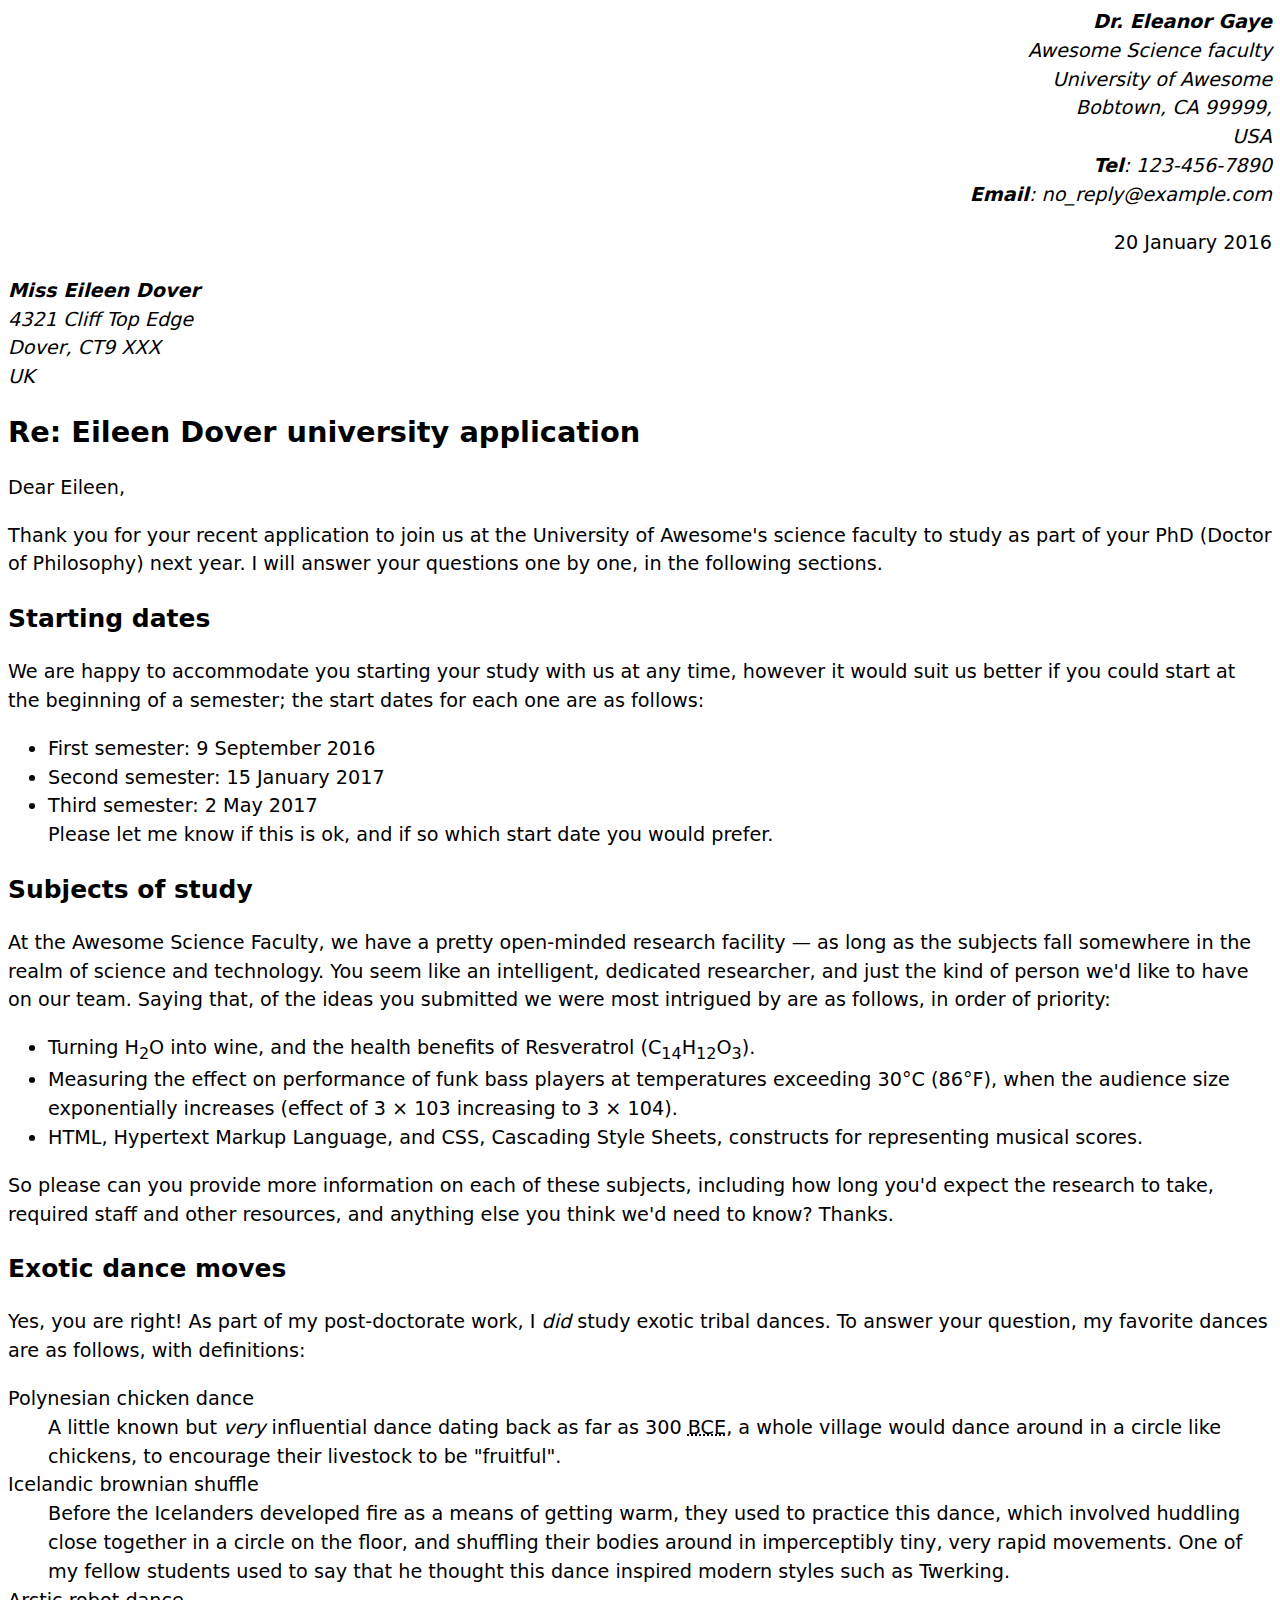
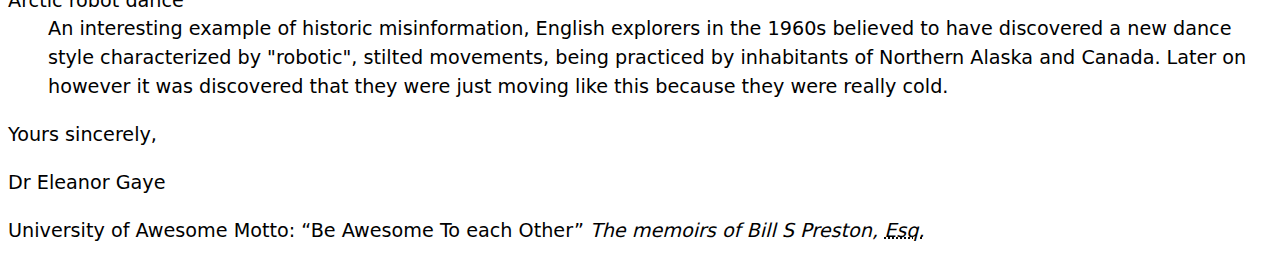
<file: assignment1/part1/letter.html>
<!DOCTYPE html>
<html lang="en-US">
<head>

    <meta charset="UTF-8">
    <meta name="viewport" content="width=device-width, initial-scale=1.0">

    <!--
    Name: Lucas Gilmour
    Filename: Letter.html
    Current date: 2026-01-23
    description: Assignment 1, letter markup
    -->
<style>
body {
  font: 1.2em / 1.5 system-ui;
}

.sender-column {
  text-align: right;
}

h1 {
  font-size: 1.5em;
}

h2 {
  font-size: 1.3em;
}
</style>
    <title>Awesome science application correspondence</title>
     
</head>
<body>
    

    
    <address class = "sender-column"> 
            <b>Dr. Eleanor Gaye</b> <br>
            Awesome Science faculty <br>
            University of Awesome <br>
            Bobtown, CA 99999, <br>
            USA <br>
            <b>Tel</b>: 123-456-7890 <br>
            <b>Email</b>: no_reply@example.com <br>
            
            
    </address>

     <p class="sender-column">
      <time datetime="2016-01-20">20 January 2016</time>
    </p>

    
    <address>
       <b> Miss Eileen Dover</b> <br>
        4321 Cliff Top Edge <br>
        Dover, CT9 XXX <br>
        UK <br>
    </address>


<header><h1>Re: Eileen Dover university application</h1></header>

<p>Dear Eileen,</p>

<main>
    <p>
        Thank you for your recent application to join us at the University of
        Awesome's science faculty to study as part of your
        PhD (Doctor of Philosophy) next year. I will answer your
        questions one by one, in the following sections.
        
    </p>
    <h2>Starting dates</h2>
    
    
        <p>
            We are happy to accommodate you starting your study with us at any time,
            however it would suit us better if you could start at the beginning of a
            semester; the start dates for each one are as follows:
        </p>
    
    
    
       <ul>
            <li>First semester: 9 September 2016 </li>
            <li>Second semester: 15 January 2017 </li>
           <li> Third semester: 2 May 2017  </li>
    
            Please let me know if this is ok, and if so which start date you would 
            prefer.
       </ul>
    
    
    <h2>Subjects of study</h2>
    
    <p>
        At the Awesome Science Faculty, we have a pretty open-minded research
        facility — as long as the subjects fall somewhere in the realm of science
        and technology. You seem like an intelligent, dedicated researcher, and
        just the kind of person we'd like to have on our team. Saying that, of the
        ideas you submitted we were most intrigued by are as follows, in order of
        priority:
    </p>
    
       <ul>
            
            <li>
            Turning H<sub>2</sub>O into wine, and the health benefits of Resveratrol
            (C<sub>14</sub>H<sub>12</sub>O<sub>3</sub>).
            </li>
    
            <li>
                Measuring the effect on performance of funk bass players at temperatures
                exceeding 30°C (86°F), when the audience size exponentially increases
                (effect of 3 × 103 increasing to 3 × 104). 
            </li>
    
           <li>
                HTML, Hypertext Markup Language, and CSS,
                Cascading Style Sheets, constructs for representing musical scores.
           </li> 
            
        </ul>
    
    <p>
        So please can you provide more information on each of these subjects,
        including how long you'd expect the research to take, required staff and
        other resources, and anything else you think we'd need to know? Thanks.
    </p>
    
    <h2>Exotic dance moves</h2>
    
    <p>
        Yes, you are right! As part of my post-doctorate work, I
        <em>did</em> study exotic tribal dances. To answer your question, my
        favorite dances are as follows, with definitions:
        
    </p>
    <dt>Polynesian chicken dance</dt>
            <dd>
                A little known but <em>very</em> influential dance dating back as far as
                300 <abbr title="Before Common Era">BCE</abbr>, a whole village would
                dance around in a circle like chickens, to encourage their livestock to
                be "fruitful".
            </dd>
    <dt>Icelandic brownian shuffle</dt>
       <dd> 
            Before the Icelanders developed fire as a means of getting warm, they
            used to practice this dance, which involved huddling close together in a
            circle on the floor, and shuffling their bodies around in imperceptibly
            tiny, very rapid movements. One of my fellow students used to say that
            he thought this dance inspired modern styles such as Twerking.
       </dd>
    <dt>Arctic robot dance</dt>
    <dd>
            An interesting example of historic misinformation, English explorers in
            the 1960s believed to have discovered a new dance style characterized by
            "robotic", stilted movements, being practiced by inhabitants of Northern
            Alaska and Canada. Later on however it was discovered that they were
            just moving like this because they were really cold.
    </dd>
    
</main>
<footer>
    <p>Yours sincerely,</p>
    
    <p>Dr Eleanor Gaye</p>
    
    <p>
        University of Awesome Motto: <q>Be Awesome To each Other</q>
        <cite
            >The memoirs of Bill S Preston, <abbr title="Esquire">Esq.</abbr>
        </cite>
    </p>

</footer>
</body>
</html>
</file>
<file: CSS/style.css>
/* || General setup */

html, body {
  margin: 0;
  padding: 0;
}

html {
  font-size: 10px;
  background-color: #a9a9a9;
}

body {
  width: 70%;
  min-width: 800px;
  margin: 0 auto;
}

/* || typography */

h1, h2, h3 {
  font-family: 'Cinzel Decorative', cursive;
  color: #2a2a2a;
}

p, input, li {
  font-family: 'Roboto Condensed', sans-serif;
  color: #2a2a2a;
}

h1 {
  font-size: 4rem;
  text-align: center;
  text-shadow: 2px 2px 10px black;
}

h2 {
  font-size: 3rem;
  text-align: center;
}

h3 {
  font-size: 2.2rem;
}

p, li {
  font-size: 1.6rem;
  line-height: 1.5;
}

/* || header layout */

header {
  margin-bottom: 10px;
  display: flex;
  flex-flow: row wrap;
}

body > * {
  background-color: red;
  padding: 1%;
}

main, header, nav, article, aside, footer, section {
  background-color: rgba(0,255,0,0.5);
  padding: 1%;
}

h1 {
  flex: 5;
  text-transform: uppercase;
}

header img {
  display: block;
  height: 60px;
  padding-top: 20.15px;
}

nav {
  height: 50px;
  flex: 100%;
  display: flex;
}

nav ul {
  padding: 0;
  list-style-type: none;
  flex: 2;
  display: flex;
}

nav li {
  display: inline;
  text-align: center;
  flex: 1;
}

nav a, nav span {
  display: inline-block;
  font-size: 2rem;
  height: 3rem;
  line-height: 1.7;
  text-transform: uppercase;
  text-decoration: none;
  color: black;

}

/* || main layout */

main {
  display: flex;
}

article, section {
  flex: 4;
}

aside {
  flex: 1;
  margin-left: 10px;
  padding: 1%;
}

aside a {
  display: block;
  float: left;
  width: 50%;
}

aside img {
  max-width: 100%;
}

footer {
  margin-top: 10px;
}
</file>
<file: assignment1/part2/style.css>
/* || General setup */

html, body {
  margin: 0;
  padding: 0;
}

html {
  font-size: 10px;
  background-color: #a9a9a9;
}

body {
  width: 70%;
  min-width: 800px;
  margin: 0 auto;
}

/* || typography */

h1, h2, h3 {
  font-family: 'Cinzel Decorative', cursive;
  color: #2a2a2a;
}

p, input, li {
  font-family: 'Roboto Condensed', sans-serif;
  color: #2a2a2a;
}

h1 {
  font-size: 4rem;
  text-align: center;
  text-shadow: 2px 2px 10px black;
}

h2 {
  font-size: 3rem;
  text-align: center;
}

h3 {
  font-size: 2.2rem;
}

p, li {
  font-size: 1.6rem;
  line-height: 1.5;
}

/* || header layout */

header {
  margin-bottom: 10px;
  display: flex;
  flex-flow: row wrap;
}

body > * {
  background-color: red;
  padding: 1%;
}

main, header, nav, article, aside, footer, section {
  background-color: rgba(0,255,0,0.5);
  padding: 1%;
}

h1 {
  flex: 5;
  text-transform: uppercase;
}

header img {
  display: block;
  height: 60px;
  padding-top: 20.15px;
}

nav {
  height: 50px;
  flex: 100%;
  display: flex;
}

nav ul {
  padding: 0;
  list-style-type: none;
  flex: 2;
  display: flex;
}

nav li {
  display: inline;
  text-align: center;
  flex: 1;
}

nav a, nav span {
  display: inline-block;
  font-size: 2rem;
  height: 3rem;
  line-height: 1.7;
  text-transform: uppercase;
  text-decoration: none;
  color: black;

}

/* || main layout */

main {
  display: flex;
}

article, section {
  flex: 4;
}

aside {
  flex: 1;
  margin-left: 10px;
  padding: 1%;
}

aside a {
  display: block;
  float: left;
  width: 50%;
}

aside img {
  max-width: 100%;
}

footer {
  margin-top: 10px;
}
</file>
<file: assignment2/part1/style.css>
/* type */

body {
  font: 1.2em / 1.5 system-ui;
  margin: 0 auto;
  width: 90%;
  min-width: 800px;
  max-width: 1200px;
}

h1 {
  text-align: center;
}

.copyright {
  font-size: 0.8em;
}

/* nav menu */

ul {
  padding: 0;
  list-style-type: none;
  text-align: center;
  display: flex;
  flex-flow: row wrap;
  justify-content: center;
  align-items: center;
}

li {
  flex: auto;
}

nav a {
  font-size: 1.2em;
  padding: 0 20px;
}

/* General link styles */

a {
  text-decoration: none;
  color: red;
}

a:hover,
a:focus {
  text-decoration: underline;
}

/* header section layout */

header section {
  display: grid;
  grid-template-areas:
    "heading heading"
    "text video"
    "text video";
  grid-template-columns: 1fr 2fr;
  gap: 20px;
}

h1 {
  grid-area: heading;
}

header p {
  grid-area: text;
  margin: 0;
}

video {
  grid-area: video;
  width: 100%;
  border: 1px solid black;
}

/* image floats */

figure {
  float: right;
  margin-left: 20px;
  padding: 20px;
  background: orange;
  border: 1px solid black;
}

figcaption {
  font-size: 0.6em;
}
</file>
<file: assignment2/part2/style.css>
html {
  font-family: sans-serif;
}

table {
  border-collapse: collapse;
  border: 2px solid rgb(200 200 200);
  letter-spacing: 1px;
  font-size: 0.8rem;
}

td,
th {
  border: 1px solid rgb(190 190 190);
  padding: 10px 20px;
}

th {
  background-color: rgb(235 235 235);
}

td {
  text-align: center;
}

tr:nth-child(even) td {
  background-color: rgb(250 250 250);
}

tr:nth-child(odd) td {
  background-color: rgb(245 245 245);
}

caption {
  padding: 10px;
}

.column-border {
  border: 2px solid black;
}
</file>
<file: assignment3/part2/style.css>
@import "https://fonts.googleapis.com/css2?family=Playfair+Display:ital,wght@0,400..900;1,400..900&family=Roboto:ital,wght@0,100..900;1,100..900&display=swap";


html {
  font-family: "Playfair Display", serif;
}

h1,
h2 {
  font-family: "Roboto", serif;
}

* {
  box-sizing: border-box;
}

section h2+p {
  text-indent: 2rem;
}

body {
  margin: 0 auto;
  padding: 0 20px;
  min-width: 980px;
  max-width: 1400px;
  gap: 40px;
  padding: 20px 0;
}



main {
  display: grid;
  grid-template-columns: 5fr 2fr 2fr;
  gap: 40px;
  padding: 20px 0;
}



header {
  border-bottom: 5px solid #aa6666;
}

footer {
  border-top: 5px solid #aa6666;
}

footer p {
  text-align: center;
}


h1 {
  font-size: 3rem;
  text-align: center;
  letter-spacing: 3px;
}

h2 {
  font-size: 2rem;
  margin-bottom: 0;
  letter-spacing: 1px;
}

p,
li {
  line-height: 1.6;
  letter-spacing: 0.5px;
}


a {
  outline: none;
}

a[href*="http"] {
  padding-right: 16px;
  background: url("external-link-52.png") no-repeat right center;
  background-size: 14px 14px;
}

a:link,
a:visited {
  color: #aa6666;
}

a:focus,
a:hover {
  text-decoration: none;
  color: #773333;
}



ul,
ol {
  margin: 1rem 0;
}

ul {
  list-style-type: square;
}

ol {
  list-style-type: lower-roman;
}



nav ul {
  padding-left: 0;
}

nav li {
  list-style-type: none;
  margin-bottom: 1rem;
}

nav li a {
  font-family: "Roboto", serif;
  text-decoration: none;
  display: inline-block;
  width: 100%;
  line-height: 3.5;
  text-transform: uppercase;
  text-align: center;
  letter-spacing: 1px;
  font-size: 1.3rem;
  font-weight: bold;
  border: 1px solid #aa6666;
}

nav li a:focus,
nav li a:hover {
  color: white;
  background: #aa6666;
}

nav li a:active {
  color: white;
  background: black;
}
</file>
<file: assignment3/part3/style.css>
* {
  box-sizing: border-box;
}

body {
  background-color: white;
  color: #333333;
  margin: 0;
  font: 1.2em / 1.6 sans-serif;
}

img {
  max-width: 100%;
  display: block;
  border: 1px solid black;
}

.logo {
  font-size: 200%;
  padding: 50px 20px;
  margin: 0 auto;
  max-width: 980px;
}

.grid {
  
  margin: 0 auto;
  max-width: 980px;
  display: grid;
  grid-template-columns: 3fr 1fr;
  gap: 20px;
}

nav {
  background-color: black;
  padding: 0.5em;
  top: 0;
  position: sticky;
}

nav ul {
  margin: 0;
  padding: 0;
  list-style: none;
  display: flex;
  justify-content: space-around;
}

nav a {
  color: white;
  text-decoration: none;
  padding: 0.5em 1em;
}

.photos {
  list-style: none;
  margin: 0;
  padding: 0;
  display: grid;
  gap: 5px;
  grid-template-columns: 1fr 1fr;
}

.feature {
  width: 200px;
  float: left;
  margin: 8px 30px 20px 0;
}
</file>
<file: Assignment4/Part3/style.css>
html, body {
  margin: 0;
}

html {
  font-family: 'Helvetica Neue', Helvetica, Arial, sans-serif;
  height: 100%;
}

body {
  overflow: hidden;
  height: inherit;
}

h1 {
  font-size: 2rem;
  letter-spacing: -1px;
  position: absolute;
  margin: 0;
  top: -4px;
  right: 5px;

  color: transparent;
  text-shadow: 0 0 4px white;
}
</file>
<file: Assignment5/assessment-files/assessment-files/style.css>
/* || General setup */

html, body {
  margin: 0;
  padding: 0;
}

html {
  font-size: 10px;
  background-color: #dde;
}

body {
  width: 80%;
  min-width: 1024px;
  margin: 0 auto;
}

/* || typography */

font[size="7"], font[size="6"], font[size="5"] {
  font-family: 'Sonsie One', cursive;
  color: #2a2a2a;
}

p, input, li, table, label {
  font-family: 'Open Sans Condensed', sans-serif;
  color: #2a2a2a;
}

font[size="7"] {
  font-size: 4rem;
  text-align: center;
  color: white;
  text-shadow: 2px 2px 10px black;
}

font[size="6"] {
  font-size: 3rem;
  text-align: center;
}

font[size="5"] {
  font-size: 2.2rem;
}

p, li, table {
  font-size: 1.6rem;
  line-height: 1.5;
}

/* || header layout */

div[class="nav"], article, footer, .secondary {
  background-color: white;
}

article, footer, .secondary {
  padding: 10px 30px;
}

article {
  margin-right: 10px;
}

div[class="nav"] {
  height: 50px;
  background-color: ff80ff;
  display: flex;
  padding: 1% 0;
  margin-bottom: 10px;
}

div[class="nav"] ul {
  padding: 0;
  list-style-type: none;
  flex: 2;
  display: flex;
}

div[class="nav"] li {
  display: inline;
  text-align: center;
  flex: 1;
}

div[class="nav"] a {
  display: inline-block;
  font-size: 2rem;
  text-transform: uppercase;
  text-decoration: none;
  color: black;
}

div[class="nav"] .search {
  flex: 1;
  display: flex;
  align-items: center;
  height: 100%;
  padding: 0 2em;
}

.search input {
  font-size: 1.6rem;
  height: 32px;
}

.search input[type="search"] {
  flex: 3;
}

.search input[type="submit"] {
  flex: 1;
  margin-left: 1rem;
  background: #333;
  border: 0;
  color: white;
}

/* || main layout */

main {
  display: flex;
}

article {
  flex: 5;
}

.secondary {
  flex: 2;
}

footer {
  margin-top: 10px;
}

/* Table styling */

table {
  width: 100%;
  background-color: #dde;
  border-collapse: collapse;
}

th, td {
  padding: 10px;
}

td {
  text-align: center;
}

th[scope="col"] {
  border-bottom: 1px solid black;
}

tbody tr:nth-child(odd) {
  background-color: #def;
}

/* styling content images and audio */

img, audio {
  display: block;
  margin: 0 auto;
}

audio {
  width: 500px;
}

/* Comments styling */

.comments {
  background-color: #def;
  padding: 10px;
}

.show-hide {
  cursor: pointer;
}

.comments font[size="6"] {
  font-size: 2rem;
}

.comments font[size="6"]:nth-of-type(2) {
  margin-bottom: 0;
}

.comment-form {
  margin-bottom: 3rem;
}

.comment-form .flex-pair {
  display: flex;
  padding: 0 3rem 1rem;
}

.comment-form label {
  align-self: center;
  flex: 2;
  text-align: right;
}

.comment-form input {
  margin-left: 1rem;
  flex: 6;
}

.show-hide {
  text-align: center;
  width: 150px;
}

.comment-form input, .comment-form label, .show-hide {
  font-size: 1.6rem;
  line-height: 32px;
}

.comment-form input[type="submit"], .show-hide {
  background: #333;
  border: 0;
  color: white;
}

.comment-form input[type="submit"] {
  width: 30%;
  display: block;
  margin: 0 auto;
}

.comment-container {
  margin-top: 0;
}

.comment-container li {
  list-style-type: none;
  display: flex;
}

.comment-container li p:nth-child(1) {
  flex: 1;
  font-weight: bold;
}

.comment-container li p:nth-child(2) {
  flex: 5;
}
</file>
